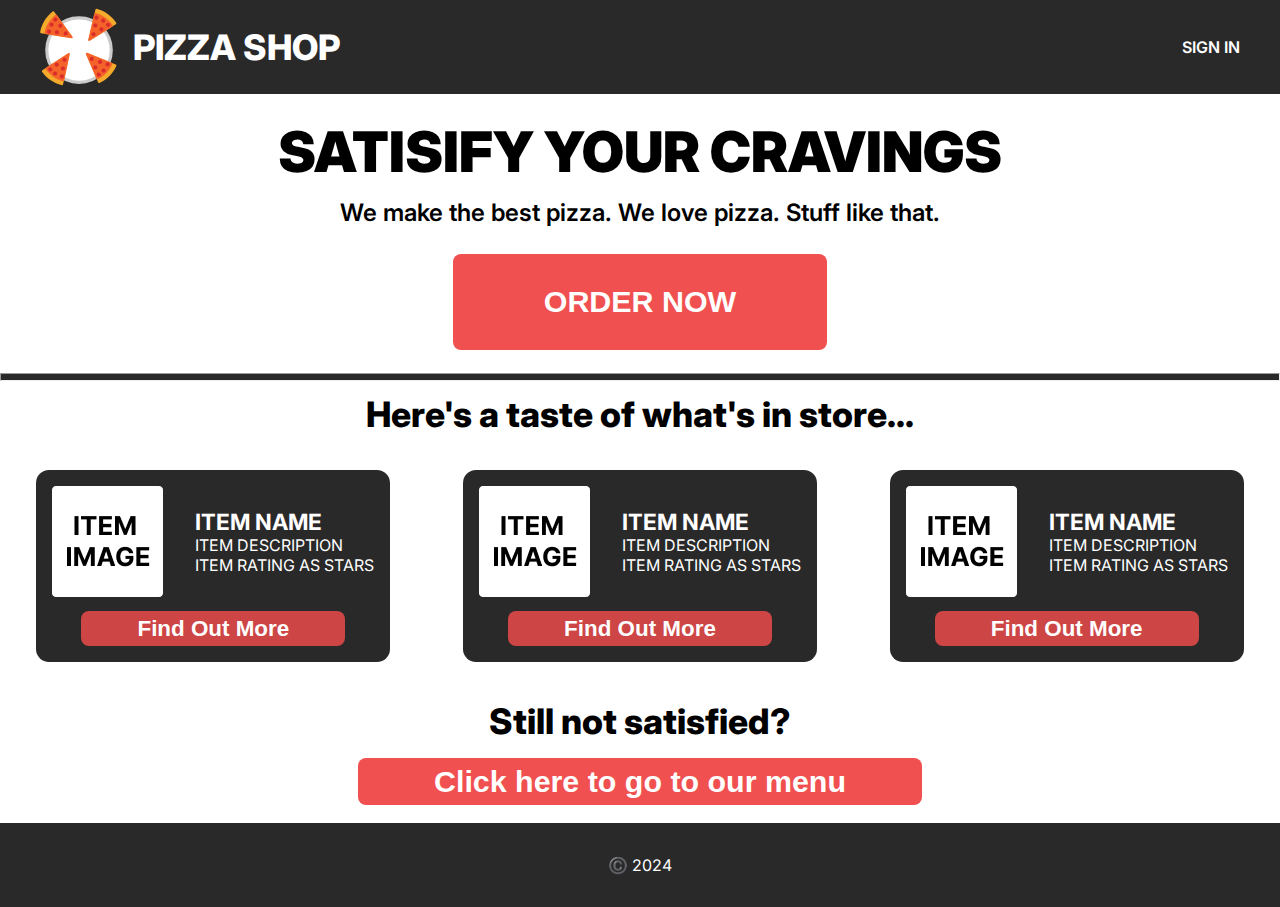
<file: index.html>
<!DOCTYPE html>
<html lang="en">

<head>
    <meta charset="UTF-8">
    <meta name="viewport" content="width=device-width, initial-scale=1">
    <title>Pizza Shop</title>
    <link rel="stylesheet" type="text/css" href="css/globals.css">
    <link rel="stylesheet" type="text/css" href="css/index.css">
    <script id="search-js" defer src="https://api.mapbox.com/search-js/v1.0.0-beta.24/web.js"></script>
</head>

<body>
    <header class="header">
        <div id="wordmark">
            <img src="images/logo.svg" alt="Pizza Shop Logo">
            <h2>PIZZA SHOP</h2>
        </div>
        <a class="sign-in-link" href="#">SIGN IN</a>
        <div class="modal user-modal">
            <form class="sign-in modal-content modal-form visible" aria-modal="true">
                <button class="modal-close">
                    <svg width="20" height="20" viewBox="0 0 20 20" fill="none" xmlns="http://www.w3.org/2000/svg">
                        <rect x="0.00012207" y="17.6777" width="25" height="2.5" rx="1"
                            transform="rotate(-45 0.00012207 17.6777)" fill="currentColor" />
                        <rect x="1.73669" width="25" height="2.5" rx="1" transform="rotate(44 1.73669 0)"
                            fill="currentColor" />
                    </svg>
                </button>
                <h1>Welcome Back</h1>
                <div class="sign-in modal-item">
                    <label for="email">Email</label>
                    <input type="email" id="sign-in-email" name="email" placeholder="john.doe@example.com">
                </div>
                <div class="sign-in modal-item">
                    <label for="password">Password</label>
                    <input type="password" id="sign-password" name="password" placeholder="Enter your password">
                </div>
                <button type="submit" id="sign-in-submit" class="modal-submit">Sign In</button>
                <p class="account-prompt sign-up">No account? <a href="#">Make an account
                        <u>here!</u></a></p>
            </form>
            <form class="sign-up modal-form">
                <button class="modal-close">
                    <svg width="20" height="20" viewBox="0 0 20 20" fill="none" xmlns="http://www.w3.org/2000/svg">
                        <rect x="0.00012207" y="17.6777" width="25" height="2.5" rx="1"
                            transform="rotate(-45 0.00012207 17.6777)" fill="currentColor" />
                        <rect x="1.73669" width="25" height="2.5" rx="1" transform="rotate(44 1.73669 0)"
                            fill="currentColor" />
                    </svg>
                </button>
                <h1>Sign up</h1>
                <div class="sign-up modal-item double">
                    <div class="modal-item">
                        <label for="first-name">First Name</label>
                        <input class="double-input" type="text" id="first-name" name="first-name" placeholder="John">
                    </div>
                    <div class="modal-item">
                        <label for="last-name">Last Name</label>
                        <input class="double-input" type="text" id="last-name" name="last-name" placeholder="Doe">
                    </div>
                </div>
                <div class="sign-up modal-item">
                    <label for="email">Email</label>
                    <input type="email" id="sign-up-email" name="email" placeholder="john.doe@example.com" required>
                </div>
                <div class="sign-up modal-item double">
                    <div class="modal-item">
                        <label for="password">Password</label>
                        <input class="double-input" type="password" id="sign-up-password" name="password"
                            placeholder="Enter your password">
                    </div>
                    <div class="modal-item">
                        <label for="confirm-password">Confirm Password</label>
                        <input class="double-input" type="password" id="sign-up-confirm-password"
                            name="confirm-password" placeholder="Re-enter your password">
                    </div>
                </div>
                <button type="submit" id="sign-up-submit" class="modal-submit">Submit</button>
                <p class="account-prompt sign-in">Already have an account? <a href="#">Sign
                        in <u>here!</u></a></p>
            </form>
        </div>
        <a id="signed-in" href="#">SIGNED IN AS: NAME</a>
    </header>

    <main>
        <div class="modal order-modal">
            <form method='get' onsubmit="return handleSubmit(this);" class="modal-content start-order">
                <button class="modal-close">
                    <svg width="20" height="20" viewBox="0 0 20 20" fill="none" xmlns="http://www.w3.org/2000/svg">
                        <rect x="0.00012207" y="17.6777" width="25" height="2.5" rx="1"
                            transform="rotate(-45 0.00012207 17.6777)" fill="currentColor" />
                        <rect x="1.73669" width="25" height="2.5" rx="1" transform="rotate(44 1.73669 0)"
                            fill="currentColor" />
                    </svg>
                </button>
                <h1 class="create-order-title">Select an order type:</h1>
                <button type="button" class="order-type-button">
                    <p>Choose one</p>
                    <svg width="18" height="11" viewBox="0 0 18 11" fill="none" xmlns="http://www.w3.org/2000/svg">
                        <path fill-rule="evenodd" clip-rule="evenodd"
                            d="M0.415638 2.2881C-0.126682 1.72872 -0.126682 0.932209 0.347847 0.423795C0.890177 -0.135483 1.73757 -0.135483 2.22906 0.3899L8.99127 7.55888L15.7534 0.3899C16.2619 -0.135483 17.0923 -0.118536 17.6516 0.423795C18.1431 0.915282 18.1092 1.72872 17.5837 2.2881L10.7369 9.55868C9.6352 10.7281 8.36415 10.7281 7.26262 9.55868L0.415638 2.2881Z"
                            fill="currentColor" />
                    </svg>
                </button>
                <ul class="order-type-options">
                    <li class="order-type-option" onclick="handleOption('Delivery')">Delivery</li>
                    <li class="order-type-option" onclick="handleOption('Take-out')">Take-out</li>
                </ul>
                <input class="address-autocomplete" type="text" name="address" id="address" autocomplete="address-line1"
                    placeholder="Start typing your address..." />
                <button type="button" class="modal-submit order-modal disabled">Submit</button>
            </form>
        </div>
        <div class="upper">
            <h1>SATISIFY YOUR CRAVINGS</h1>
            <p class="tag-line">We make the best pizza. We love pizza. Stuff like that.</p>
            <button class="cta-large">ORDER NOW</button>
        </div>
        <hr>
        <div class="lower">
            <h2 class="lower-title">Here's a taste of what's in store...</h2>
            <div class="menu-highlight-cards">
                <!-- Menu Card 1 -->
                <div class="menu-card">
                    <div class="menu-card-panel">
                        <img src="images/placeholder_image.png" alt="ITEM ALT" />
                        <div class="menu-card-details">
                            <h3>ITEM NAME</h3>
                            <p>ITEM DESCRIPTION</p>
                            <p>ITEM RATING AS STARS</p>
                        </div>
                    </div>
                    <button class="menu-highlight-card-button">Find Out More</button>
                </div>
                <!-- Menu Card 2 -->
                <div class="menu-card">
                    <div class="menu-card-panel">
                        <img src="images/placeholder_image.png" alt="ITEM ALT" />
                        <div class="menu-card-details">
                            <h3>ITEM NAME</h3>
                            <p>ITEM DESCRIPTION</p>
                            <p>ITEM RATING AS STARS</p>
                        </div>
                    </div>
                    <button class="menu-highlight-card-button">Find Out More</button>
                </div>
                <!-- Menu Card 3 -->
                <div class="menu-card">
                    <div class="menu-card-panel">
                        <img src="images/placeholder_image.png" alt="ITEM ALT" />
                        <div class="menu-card-details">
                            <h3>ITEM NAME</h3>
                            <p>ITEM DESCRIPTION</p>
                            <p>ITEM RATING AS STARS</p>
                        </div>
                    </div>
                    <button class="menu-highlight-card-button">Find Out More</button>
                </div>
            </div>

            <div class="go-to-menu">
                <h2>Still not satisfied?</h2>
                <button class="cta-long" onClick="location.href='/menu.html'">Click here to go to our menu</button>
            </div>
        </div>
    </main>

    <footer>
        <p>©️ 2024</p>
    </footer>

    <script src="scripts/global.js" defer></script>
    <script src="scripts/index.js" defer></script>
</body>

</html>
</file>
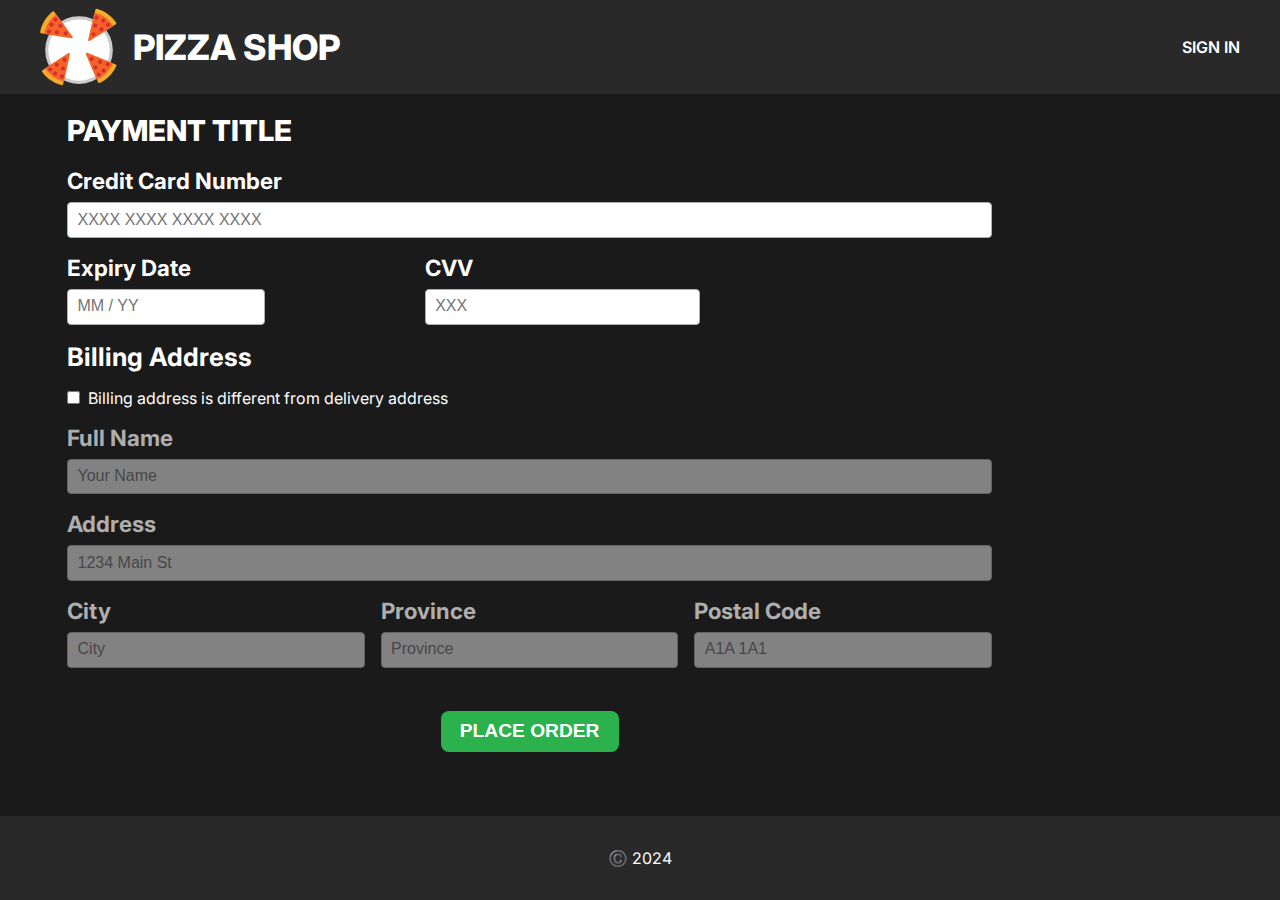
<file: checkout.html>
<!DOCTYPE html>
<html lang="en">

<head>
    <meta charset="UTF-8">
    <meta name="viewport" content="width=device-width, initial-scale=1">
    <title>Checkout | Pizza Shop</title>
    <link rel="stylesheet" type="text/css" href="css/globals.css">
    <link rel="stylesheet" type="text/css" href="css/checkout.css">
    <script src="scripts/checkout.js" defer></script>
</head>

<body>
    <header class="header">
        <div id="wordmark">
            <img src="images/logo.svg" alt="Pizza Shop Logo">
            <h2>PIZZA SHOP</h2>
        </div>
        <a class="sign-in" href="#">SIGN IN</a>
        <a id="signed-in" href="#">SIGNED IN AS: NAME</a>
    </header>
    <main class="order">
        <form class="form-wrapper" action = "/server/checkout_page.php" method ="POST" onsubmit="return validate()">
            <h1>PAYMENT TITLE</h1>
            <div class="payment form">
                <div class="payment form-item long">
                    <label for="cc">Credit Card Number</label>
                    <input type="text" id="cc" name="cc" placeholder="XXXX XXXX XXXX XXXX" onblur="validateCreditCardField(this)" onfocus="onFocused(this)" required>
                </div>
                <div class="payment form-item short">
                    <label for="exp">Expiry Date</label>
                    <input type="text" id="exp" name="exp" placeholder="MM / YY" onblur="validateExpirationDateField(this)" onfocus="onFocused(this)" required>
                </div>
                <div class="payment form-item">
                    <label for="cvv">CVV</label>
                    <input type="text" id="cvv" name="cvv" placeholder="XXX" onblur="validateCVVField(this)" onfocus="onFocused(this)" required>
                </div>
            </div>
            <div class="billing-address">
                <h2>Billing Address</h2>

                <div class="billing-prompt">
                    <input onclick="whenClicked()" type="checkbox" id="billing-checkbox" name="billing-checkbox">
                    <label for="billing-prompt">Billing address is different from delivery address</label>
                </div>

                <div class="billing form disabled">
                    <div class="billing form-item long">
                        <label for="name">Full Name</label>
                        <input type="text" id="name" name="name" placeholder="Your Name" onblur="validateNameField(this)" onfocus="onFocused(this)">
                    </div>
                    <div class="billing form-item long">
                        <label for="address">Address</label>
                        <input type="text" id="address" name="address" placeholder="1234 Main St" onblur="validateAddressField(this)" onfocus="onFocused(this)">
                    </div>
                    <div class="billing form-item">
                        <label for="city">City</label>
                        <input type="text" id="city" name="city" placeholder="City"onblur="validateCityField(this)" onfocus="onFocused(this)">
                    </div>
                    <div class="billing form-item">
                        <label for="province">Province</label>
                        <input type="text" id="province" name="province" placeholder="Province" onblur="validateProvinceField(this)" onfocus="onFocused(this)">
                    </div>
                    <div class="billing form-item">
                        <label for="postal">Postal Code</label>
                        <input type="text" id="postal" name="postal" placeholder="A1A 1A1" onblur="validatePostalField(this)" onfocus="onFocused(this)">
                    </div>
                </div>
            </div>
            <input type="submit" class="order-button" value="PLACE ORDER">
        </form>

        <div class="order-info">
            <div class="order-items">

                <div class="order-item">
                    <img src="images/placeholder_image.png" alt="ITEM ALT" />
                    <div class="order-item-info">
                        <h3>ITEM NAME</h3>
                        <p>$XX</p>
                        <p>QTY: X</p>
                    </div>
                </div>

                <div class="order-item">
                    <img src="images/placeholder_image.png" alt="ITEM ALT" />
                    <div class="order-item-info">
                        <h3>ITEM NAME</h3>
                        <p>$XX</p>
                        <p>QTY: X</p>
                    </div>
                </div>

                <div class="order-item">
                    <img src="images/placeholder_image.png" alt="ITEM ALT" />
                    <div class="order-item-info">
                        <h3>ITEM NAME</h3>
                        <p>$XX</p>
                        <p>QTY: X</p>
                    </div>
                </div>

                <div class="order-item">
                    <img src="images/placeholder_image.png" alt="ITEM ALT" />
                    <div class="order-item-info">
                        <h3>ITEM NAME</h3>
                        <p>$XX</p>
                        <p>QTY: X</p>
                    </div>
                </div>

                <div class="order-item">
                    <img src="images/placeholder_image.png" alt="ITEM ALT" />
                    <div class="order-item-info">
                        <h3>ITEM NAME</h3>
                        <p>$XX</p>
                        <p>QTY: X</p>
                    </div>
                </div>

            </div>
            <div class="order-details">
                <h2 class="order-details-title">ORDER DETAILS</h2>
                <div class="order-details-line">
                    <h3>TYPE</h3>
                    <p>DELIVERY</p>
                </div>
                <div class="order-details-line">
                    <h3>ETA</h3>
                    <p>XX:XX</p>
                </div>
                <div class="order-details-line total">
                    <h2>TOTAL</h2>
                    <h2>$XX</h2>
                </div>
            </div>
        </div>

    </main>
    <footer>
        <p>©️ 2024</p>
    </footer>
</body>

</html>
</file>
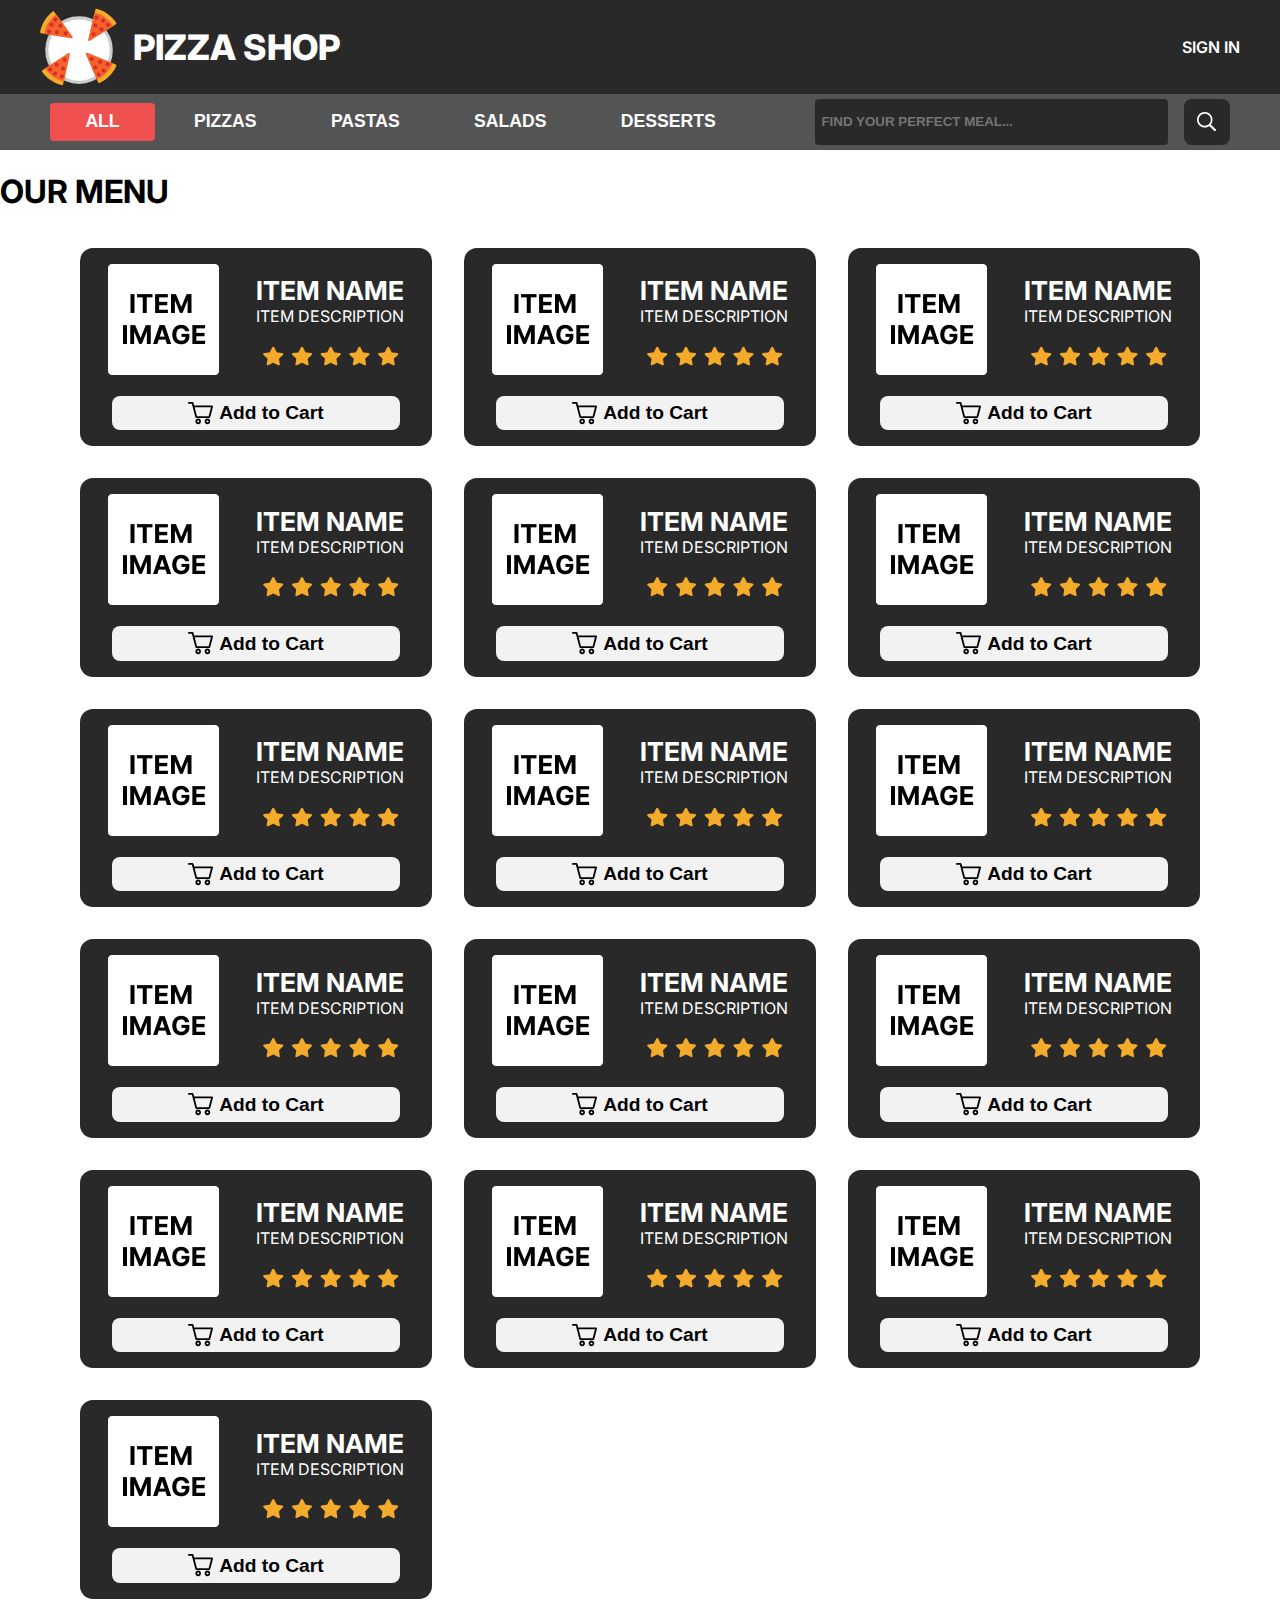
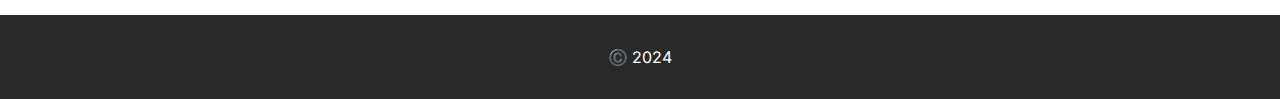
<file: menu.html>
<!DOCTYPE html>
<html lang="en">

<head>
    <meta charset="UTF-8">
    <meta name="viewport" content="width=device-width, initial-scale=1">
    <title>Menu | Pizza Shop</title>
    <link rel="stylesheet" type="text/css" href="css/globals.css">
    <link rel="stylesheet" type="text/css" href="css/menu.css">
    <link rel="stylesheet" type="text/css" href="css/reviews.css">
    <link rel="stylesheet" type="text/css" href="css/cart.css">
</head>

<body>
    <header class="header">
        <div id="wordmark">
            <img src="images/logo.svg" alt="Pizza Shop Logo">
            <h2>PIZZA SHOP</h2>
        </div>
        <a class="sign-in" href="#">SIGN IN</a>
        <a id="signed-in" href="#">SIGNED IN AS: NAME</a>
    </header>
    <main>
        <header class="menu-subheader">
            <div class="menu-options">
                <button class="menu-subheader-option selected">ALL</button>
                <button class="menu-subheader-option">PIZZAS</button>
                <button class="menu-subheader-option">PASTAS</button>
                <button class="menu-subheader-option">SALADS</button>
                <button class="menu-subheader-option">DESSERTS</button>
            </div>
            <form class="menu-search-wrapper" method="GET">
                <input class="menu-search" type="text" id="search" name="search"
                    placeholder="FIND YOUR PERFECT MEAL...">
                <button type="submit" class="menu-search-button">
                    <img src="images/search.svg" alt="Search Icon" />
                </button>
            </form>
        </header>
        <h1>OUR MENU</h1>
        <div class="menu">
            <div class="menu-cards">
                <div class="menu-card-wrapper">
                    <div class="menu-card">
                        <div class="menu-card-panel">
                            <img class="menu-card-image" src="images/placeholder_image.png" alt="ITEM ALT" />
                            <div class="menu-card-details">
                                <h3>ITEM NAME</h3>
                                <p>ITEM DESCRIPTION</p>
                            </div>
                            <img class="menu-card-stars" src="images/fivestars.svg" alt="Five Stars" />
                        </div>
                        <button class="menu-card-button">

                            <svg width="25" height="23" viewBox="0 0 25 23" fill="none"
                                xmlns="http://www.w3.org/2000/svg">
                                <path
                                    d="M10.1677 16.605C8.63475 16.605 7.3877 17.852 7.3877 19.3849C7.3877 20.9182 8.63475 22.1656 10.1677 22.1656C11.7005 22.1656 12.9477 20.9182 12.9477 19.3849C12.9477 17.852 11.7005 16.605 10.1677 16.605ZM10.1677 20.3693C9.62519 20.3693 9.18392 19.9276 9.18392 19.3848C9.18392 18.8424 9.62519 18.4011 10.1677 18.4011C10.7101 18.4011 11.1515 18.8424 11.1515 19.3848C11.1515 19.9276 10.7101 20.3693 10.1677 20.3693Z"
                                    fill="currentColor" />
                                <path
                                    d="M19.44 16.605C17.9071 16.605 16.6599 17.852 16.6599 19.3849C16.6599 20.9182 17.907 22.1656 19.44 22.1656C20.973 22.1656 22.2203 20.9182 22.2203 19.3849C22.2203 17.852 20.973 16.605 19.44 16.605ZM19.44 20.3693C18.8975 20.3693 18.4561 19.9276 18.4561 19.3848C18.4561 18.8424 18.8975 18.4011 19.44 18.4011C19.9826 18.4011 20.4241 18.8424 20.4241 19.3848C20.4241 19.9276 19.9827 20.3693 19.44 20.3693Z"
                                    fill="currentColor" />
                                <path
                                    d="M24.8123 3.9117C24.6423 3.69172 24.3799 3.56287 24.1019 3.56287H6.20009L5.44831 0.672028C5.34533 0.276259 4.988 0 4.57906 0H0.898112C0.402115 0 0 0.402115 0 0.898113C0 1.39411 0.402115 1.79623 0.898112 1.79623H3.88464L4.63031 4.66372C4.63402 4.67977 4.63821 4.69569 4.64276 4.71138L7.41578 15.3745C7.51876 15.7703 7.87609 16.0465 8.28503 16.0465H21.3225C21.7314 16.0465 22.0888 15.7703 22.1918 15.3745L24.9711 4.68695C25.0411 4.41812 24.9824 4.1318 24.8123 3.9117ZM20.6281 14.2505H8.97945L6.66723 5.35922H22.9404L20.6281 14.2505Z"
                                    fill="currentColor" />
                            </svg>

                            <span>Add to Cart</span>
                        </button>
                    </div>
                    <div class="menu-card-reviews">
                        <h1 class="reviews-title">ITEM REVIEWS</h1>
                        <div class="reviews">
                            <form class="review create-review-card">
                                <div class="create-review review-details">
                                    <input class="create-review-name" type="text" id="your-name" name="your-name"
                                        placeholder="Enter your name" />
                                    <div class="create-review-stars">
                                        <input class="radio-star" checked type="radio" id="star0" name="rating"
                                            value="0" autocomplete="off" />
                                        <label class="star-label hidden"></label>
                                        <input class="radio-star" type="radio" id="star1" name="rating" value="1" />
                                        <label class="star-label" for="star1" title="1 star">
                                            <svg class="star-svg" width="14" height="14" viewBox="0 0 14 14" fill="none"
                                                xmlns="http://www.w3.org/2000/svg">
                                                <path
                                                    d="M7.67591 0.420309L9.25493 3.61983C9.36474 3.84235 9.57705 3.99655 9.82265 4.03218L13.3536 4.54528C13.9721 4.63522 14.2189 5.3951 13.7715 5.8311L11.2165 8.32156C11.039 8.49474 10.9578 8.74442 10.9998 8.98886L11.6029 12.5055C11.7086 13.1214 11.062 13.591 10.5089 13.3004L7.35088 11.6402C7.13127 11.5249 6.86873 11.5249 6.64912 11.6402L3.49108 13.3004C2.93797 13.5913 2.2914 13.1214 2.39712 12.5055L3.00017 8.98886C3.04222 8.74442 2.96104 8.49474 2.78348 8.32156L0.228484 5.8311C-0.218911 5.3948 0.0278572 4.63493 0.646383 4.54528L4.17735 4.03218C4.42295 3.99655 4.63526 3.84235 4.74507 3.61983L6.32409 0.420309C6.60035 -0.140103 7.39936 -0.140103 7.67591 0.420309Z"
                                                    fill="currentColor" />
                                            </svg>
                                        </label>
                                        <input class="radio-star" type="radio" id="star2" name="rating" value="2" />
                                        <label class="star-label" for="star2" title="2 stars">

                                            <svg class="star-svg" width="14" height="14" viewBox="0 0 14 14" fill="none"
                                                xmlns="http://www.w3.org/2000/svg">
                                                <path
                                                    d="M7.67591 0.420309L9.25493 3.61983C9.36474 3.84235 9.57705 3.99655 9.82265 4.03218L13.3536 4.54528C13.9721 4.63522 14.2189 5.3951 13.7715 5.8311L11.2165 8.32156C11.039 8.49474 10.9578 8.74442 10.9998 8.98886L11.6029 12.5055C11.7086 13.1214 11.062 13.591 10.5089 13.3004L7.35088 11.6402C7.13127 11.5249 6.86873 11.5249 6.64912 11.6402L3.49108 13.3004C2.93797 13.5913 2.2914 13.1214 2.39712 12.5055L3.00017 8.98886C3.04222 8.74442 2.96104 8.49474 2.78348 8.32156L0.228484 5.8311C-0.218911 5.3948 0.0278572 4.63493 0.646383 4.54528L4.17735 4.03218C4.42295 3.99655 4.63526 3.84235 4.74507 3.61983L6.32409 0.420309C6.60035 -0.140103 7.39936 -0.140103 7.67591 0.420309Z"
                                                    fill="currentColor" />
                                            </svg>
                                        </label>
                                        <input class="radio-star" type="radio" id="star3" name="rating" value="3" />
                                        <label class="star-label" for="star3" title="3 stars">

                                            <svg class="star-svg" width="14" height="14" viewBox="0 0 14 14" fill="none"
                                                xmlns="http://www.w3.org/2000/svg">
                                                <path
                                                    d="M7.67591 0.420309L9.25493 3.61983C9.36474 3.84235 9.57705 3.99655 9.82265 4.03218L13.3536 4.54528C13.9721 4.63522 14.2189 5.3951 13.7715 5.8311L11.2165 8.32156C11.039 8.49474 10.9578 8.74442 10.9998 8.98886L11.6029 12.5055C11.7086 13.1214 11.062 13.591 10.5089 13.3004L7.35088 11.6402C7.13127 11.5249 6.86873 11.5249 6.64912 11.6402L3.49108 13.3004C2.93797 13.5913 2.2914 13.1214 2.39712 12.5055L3.00017 8.98886C3.04222 8.74442 2.96104 8.49474 2.78348 8.32156L0.228484 5.8311C-0.218911 5.3948 0.0278572 4.63493 0.646383 4.54528L4.17735 4.03218C4.42295 3.99655 4.63526 3.84235 4.74507 3.61983L6.32409 0.420309C6.60035 -0.140103 7.39936 -0.140103 7.67591 0.420309Z"
                                                    fill="currentColor" />
                                            </svg>
                                        </label>
                                        <input class="radio-star" type="radio" id="star4" name="rating" value="4" />
                                        <label class="star-label" for="star4" title="4 stars">

                                            <svg class="star-svg" width="14" height="14" viewBox="0 0 14 14" fill="none"
                                                xmlns="http://www.w3.org/2000/svg">
                                                <path
                                                    d="M7.67591 0.420309L9.25493 3.61983C9.36474 3.84235 9.57705 3.99655 9.82265 4.03218L13.3536 4.54528C13.9721 4.63522 14.2189 5.3951 13.7715 5.8311L11.2165 8.32156C11.039 8.49474 10.9578 8.74442 10.9998 8.98886L11.6029 12.5055C11.7086 13.1214 11.062 13.591 10.5089 13.3004L7.35088 11.6402C7.13127 11.5249 6.86873 11.5249 6.64912 11.6402L3.49108 13.3004C2.93797 13.5913 2.2914 13.1214 2.39712 12.5055L3.00017 8.98886C3.04222 8.74442 2.96104 8.49474 2.78348 8.32156L0.228484 5.8311C-0.218911 5.3948 0.0278572 4.63493 0.646383 4.54528L4.17735 4.03218C4.42295 3.99655 4.63526 3.84235 4.74507 3.61983L6.32409 0.420309C6.60035 -0.140103 7.39936 -0.140103 7.67591 0.420309Z"
                                                    fill="currentColor" />
                                            </svg>
                                        </label>
                                        <input class="radio-star" type="radio" id="star5" name="rating" value="5" />
                                        <label class="star-label" for="star5" title="5 stars">
                                            <svg class="star-svg" width="14" height="14" viewBox="0 0 14 14" fill="none"
                                                xmlns="http://www.w3.org/2000/svg">
                                                <path
                                                    d="M7.67591 0.420309L9.25493 3.61983C9.36474 3.84235 9.57705 3.99655 9.82265 4.03218L13.3536 4.54528C13.9721 4.63522 14.2189 5.3951 13.7715 5.8311L11.2165 8.32156C11.039 8.49474 10.9578 8.74442 10.9998 8.98886L11.6029 12.5055C11.7086 13.1214 11.062 13.591 10.5089 13.3004L7.35088 11.6402C7.13127 11.5249 6.86873 11.5249 6.64912 11.6402L3.49108 13.3004C2.93797 13.5913 2.2914 13.1214 2.39712 12.5055L3.00017 8.98886C3.04222 8.74442 2.96104 8.49474 2.78348 8.32156L0.228484 5.8311C-0.218911 5.3948 0.0278572 4.63493 0.646383 4.54528L4.17735 4.03218C4.42295 3.99655 4.63526 3.84235 4.74507 3.61983L6.32409 0.420309C6.60035 -0.140103 7.39936 -0.140103 7.67591 0.420309Z"
                                                    fill="currentColor" />
                                            </svg>
                                        </label>
                                    </div>
                                </div>
                                <textarea class="create-review-text" id="your-review" name="your-review"
                                    placeholder="Tell us what you think here!"></textarea>
                                <button type="submit" class="create-review-submit">SUBMIT</button>
                            </form>
                            <div class="review">
                                <div class="review-details">
                                    <h2>Peter J.</h2>
                                    <img src="images/fivestars.svg" alt="Five Stars" />
                                </div>
                                <p>Just absolutely demolished the salad. Loved it so much. Great job guys!</p>
                                <p class="review-date">2024-11-XX</p>
                            </div>

                            <div class="review">
                                <div class="review-details">
                                    <h2>Peter J.</h2>
                                    <img src="images/fivestars.svg" alt="Five Stars" />
                                </div>
                                <p>Just absolutely demolished the salad. Loved it so much. Great job guys!</p>
                                <p class="review-date">2024-11-XX</p>
                            </div>

                            <div class="review">
                                <div class="review-details">
                                    <h2>Peter J.</h2>
                                    <img src="images/fivestars.svg" alt="Five Stars" />
                                </div>
                                <p>Just absolutely demolished the salad. Loved it so much. Great job guys!</p>
                                <p class="review-date">2024-11-XX</p>
                            </div>

                            <div class="review">
                                <div class="review-details">
                                    <h2>Peter J.</h2>
                                    <img src="images/fivestars.svg" alt="Five Stars" />
                                </div>
                                <p>Just absolutely demolished the salad. Loved it so much. Great job guys!</p>
                                <p class="review-date">2024-11-XX</p>
                            </div>

                        </div>
                    </div>
                </div>

                <div class="menu-card-wrapper">
                    <div class="menu-card">
                        <div class="menu-card-panel">
                            <img class="menu-card-image" src="images/placeholder_image.png" alt="ITEM ALT" />
                            <div class="menu-card-details">
                                <h3>ITEM NAME</h3>
                                <p>ITEM DESCRIPTION</p>
                            </div>
                            <img class="menu-card-stars" src="images/fivestars.svg" alt="Five Stars" />
                        </div>
                        <button class="menu-card-button">
                            <img src="images/checkout.svg" alt="Cart Icon" />
                            <span>Add to Cart</span></button>
                    </div>
                </div>

                <div class="menu-card-wrapper">
                    <div class="menu-card">
                        <div class="menu-card-panel">
                            <img class="menu-card-image" src="images/placeholder_image.png" alt="ITEM ALT" />
                            <div class="menu-card-details">
                                <h3>ITEM NAME</h3>
                                <p>ITEM DESCRIPTION</p>
                            </div>
                            <img class="menu-card-stars" src="images/fivestars.svg" alt="Five Stars" />
                        </div>
                        <button class="menu-card-button">
                            <img src="images/checkout.svg" alt="Cart Icon" />
                            <span>Add to Cart</span></button>
                    </div>
                </div>

                <div class="menu-card-wrapper">
                    <div class="menu-card">
                        <div class="menu-card-panel">
                            <img class="menu-card-image" src="images/placeholder_image.png" alt="ITEM ALT" />
                            <div class="menu-card-details">
                                <h3>ITEM NAME</h3>
                                <p>ITEM DESCRIPTION</p>
                            </div>
                            <img class="menu-card-stars" src="images/fivestars.svg" alt="Five Stars" />
                        </div>
                        <button class="menu-card-button">
                            <img src="images/checkout.svg" alt="Cart Icon" />
                            <span>Add to Cart</span></button>
                    </div>
                </div>

                <div class="menu-card-wrapper">
                    <div class="menu-card">
                        <div class="menu-card-panel">
                            <img class="menu-card-image" src="images/placeholder_image.png" alt="ITEM ALT" />
                            <div class="menu-card-details">
                                <h3>ITEM NAME</h3>
                                <p>ITEM DESCRIPTION</p>
                            </div>
                            <img class="menu-card-stars" src="images/fivestars.svg" alt="Five Stars" />
                        </div>
                        <button class="menu-card-button">
                            <img src="images/checkout.svg" alt="Cart Icon" />
                            <span>Add to Cart</span></button>
                    </div>
                </div>

                <div class="menu-card-wrapper">
                    <div class="menu-card">
                        <div class="menu-card-panel">
                            <img class="menu-card-image" src="images/placeholder_image.png" alt="ITEM ALT" />
                            <div class="menu-card-details">
                                <h3>ITEM NAME</h3>
                                <p>ITEM DESCRIPTION</p>
                            </div>
                            <img class="menu-card-stars" src="images/fivestars.svg" alt="Five Stars" />
                        </div>
                        <button class="menu-card-button">
                            <img src="images/checkout.svg" alt="Cart Icon" />
                            <span>Add to Cart</span></button>
                    </div>
                </div>

                <div class="menu-card-wrapper">
                    <div class="menu-card">
                        <div class="menu-card-panel">
                            <img class="menu-card-image" src="images/placeholder_image.png" alt="ITEM ALT" />
                            <div class="menu-card-details">
                                <h3>ITEM NAME</h3>
                                <p>ITEM DESCRIPTION</p>
                            </div>
                            <img class="menu-card-stars" src="images/fivestars.svg" alt="Five Stars" />
                        </div>
                        <button class="menu-card-button">
                            <img src="images/checkout.svg" alt="Cart Icon" />
                            <span>Add to Cart</span></button>
                    </div>
                </div>

                <div class="menu-card-wrapper">
                    <div class="menu-card">
                        <div class="menu-card-panel">
                            <img class="menu-card-image" src="images/placeholder_image.png" alt="ITEM ALT" />
                            <div class="menu-card-details">
                                <h3>ITEM NAME</h3>
                                <p>ITEM DESCRIPTION</p>
                            </div>
                            <img class="menu-card-stars" src="images/fivestars.svg" alt="Five Stars" />
                        </div>
                        <button class="menu-card-button">
                            <img src="images/checkout.svg" alt="Cart Icon" />
                            <span>Add to Cart</span></button>
                    </div>
                </div>

                <div class="menu-card-wrapper">
                    <div class="menu-card">
                        <div class="menu-card-panel">
                            <img class="menu-card-image" src="images/placeholder_image.png" alt="ITEM ALT" />
                            <div class="menu-card-details">
                                <h3>ITEM NAME</h3>
                                <p>ITEM DESCRIPTION</p>
                            </div>
                            <img class="menu-card-stars" src="images/fivestars.svg" alt="Five Stars" />
                        </div>
                        <button class="menu-card-button">
                            <img src="images/checkout.svg" alt="Cart Icon" />
                            <span>Add to Cart</span></button>
                    </div>
                </div>

                <div class="menu-card-wrapper">
                    <div class="menu-card">
                        <div class="menu-card-panel">
                            <img class="menu-card-image" src="images/placeholder_image.png" alt="ITEM ALT" />
                            <div class="menu-card-details">
                                <h3>ITEM NAME</h3>
                                <p>ITEM DESCRIPTION</p>
                            </div>
                            <img class="menu-card-stars" src="images/fivestars.svg" alt="Five Stars" />
                        </div>
                        <button class="menu-card-button">
                            <img src="images/checkout.svg" alt="Cart Icon" />
                            <span>Add to Cart</span></button>
                    </div>
                </div>

                <div class="menu-card-wrapper">
                    <div class="menu-card">
                        <div class="menu-card-panel">
                            <img class="menu-card-image" src="images/placeholder_image.png" alt="ITEM ALT" />
                            <div class="menu-card-details">
                                <h3>ITEM NAME</h3>
                                <p>ITEM DESCRIPTION</p>
                            </div>
                            <img class="menu-card-stars" src="images/fivestars.svg" alt="Five Stars" />
                        </div>
                        <button class="menu-card-button">
                            <img src="images/checkout.svg" alt="Cart Icon" />
                            <span>Add to Cart</span></button>
                    </div>
                </div>

                <div class="menu-card-wrapper">
                    <div class="menu-card">
                        <div class="menu-card-panel">
                            <img class="menu-card-image" src="images/placeholder_image.png" alt="ITEM ALT" />
                            <div class="menu-card-details">
                                <h3>ITEM NAME</h3>
                                <p>ITEM DESCRIPTION</p>
                            </div>
                            <img class="menu-card-stars" src="images/fivestars.svg" alt="Five Stars" />
                        </div>
                        <button class="menu-card-button">
                            <img src="images/checkout.svg" alt="Cart Icon" />
                            <span>Add to Cart</span></button>
                    </div>
                </div>

                <div class="menu-card-wrapper">
                    <div class="menu-card">
                        <div class="menu-card-panel">
                            <img class="menu-card-image" src="images/placeholder_image.png" alt="ITEM ALT" />
                            <div class="menu-card-details">
                                <h3>ITEM NAME</h3>
                                <p>ITEM DESCRIPTION</p>
                            </div>
                            <img class="menu-card-stars" src="images/fivestars.svg" alt="Five Stars" />
                        </div>
                        <button class="menu-card-button">
                            <img src="images/checkout.svg" alt="Cart Icon" />
                            <span>Add to Cart</span></button>
                    </div>
                </div>

                <div class="menu-card-wrapper">
                    <div class="menu-card">
                        <div class="menu-card-panel">
                            <img class="menu-card-image" src="images/placeholder_image.png" alt="ITEM ALT" />
                            <div class="menu-card-details">
                                <h3>ITEM NAME</h3>
                                <p>ITEM DESCRIPTION</p>
                            </div>
                            <img class="menu-card-stars" src="images/fivestars.svg" alt="Five Stars" />
                        </div>
                        <button class="menu-card-button">
                            <img src="images/checkout.svg" alt="Cart Icon" />
                            <span>Add to Cart</span></button>
                    </div>
                </div>

                <div class="menu-card-wrapper">
                    <div class="menu-card">
                        <div class="menu-card-panel">
                            <img class="menu-card-image" src="images/placeholder_image.png" alt="ITEM ALT" />
                            <div class="menu-card-details">
                                <h3>ITEM NAME</h3>
                                <p>ITEM DESCRIPTION</p>
                            </div>
                            <img class="menu-card-stars" src="images/fivestars.svg" alt="Five Stars" />
                        </div>
                        <button class="menu-card-button">
                            <img src="images/checkout.svg" alt="Cart Icon" />
                            <span>Add to Cart</span></button>
                    </div>
                </div>

                <div class="menu-card-wrapper">
                    <div class="menu-card">
                        <div class="menu-card-panel">
                            <img class="menu-card-image" src="images/placeholder_image.png" alt="ITEM ALT" />
                            <div class="menu-card-details">
                                <h3>ITEM NAME</h3>
                                <p>ITEM DESCRIPTION</p>
                            </div>
                            <img class="menu-card-stars" src="images/fivestars.svg" alt="Five Stars" />
                        </div>
                        <button class="menu-card-button">
                            <img src="images/checkout.svg" alt="Cart Icon" />
                            <span>Add to Cart</span></button>
                    </div>
                </div>
            </div>

            <div class="cart">
                <h2>YOUR CART</h2>
                <div class="cart-items">
                    <div class="cart-item">
                        <img src="images/placeholder_image.png" alt="ITEM ALT" />
                        <div class="cart-detail">
                            <h3>ITEM NAME</h3>
                            <p>$XX</p>
                            <p>QTY: X</p>
                        </div>
                    </div>

                    <div class="cart-item">
                        <img src="images/placeholder_image.png" alt="ITEM ALT" />
                        <div class="cart-detail">
                            <h3>ITEM NAME</h3>
                            <p>$XX</p>
                            <p>QTY: X</p>
                        </div>
                    </div>

                    <div class="cart-item">
                        <img src="images/placeholder_image.png" alt="ITEM ALT" />
                        <div class="cart-detail">
                            <h3>ITEM NAME</h3>
                            <p>$XX</p>
                            <p>QTY: X</p>
                        </div>
                    </div>

                    <div class="cart-item">
                        <img src="images/placeholder_image.png" alt="ITEM ALT" />
                        <div class="cart-detail">
                            <h3>ITEM NAME</h3>
                            <p>$XX</p>
                            <p>QTY: X</p>
                        </div>
                    </div>
                </div>
                <div class="cart-total">
                    <h2>TOTAL</h2>
                    <h2>$XX</h2>
                </div>
                <button class="cart-checkout">Checkout</button>
            </div>

        </div>
    </main>
    <footer>
        <p>©️ 2024</p>
    </footer>
    <script>
    </script>
</body>

</html>
</file>
<file: css/globals.css>
@import url('https://fonts.googleapis.com/css2?family=Inter:ital,opsz,wght@0,14..32,100..900;1,14..32,100..900&display=swap');

body,
html {
    height: 100%;
    width: 100%;
}

textarea::placeholder,
body {
    font-family: "Inter";
}

body {
    display: grid;
    grid-template-rows: auto 1fr auto;
    margin: 0;
}

.no-scroll {
    overflow: hidden;
}

.header,
footer {
    background-color: #292929;
    color: white;
    display: flex;
    align-items: center;
    justify-content: space-between;
    padding: 0 2em;
    margin: 0;
}

footer {
    padding: 1em;
    justify-content: center;
}

header li {
    list-style-type: none;
    display: inline;
}

header a {
    text-decoration: none;
    color: white;
    margin: 0.5rem;
    justify-self: center;
    font-weight: 600;
}

header h2 {
    font-size: 2.2em;
    font-weight: 800;
    text-align: center;
    margin: 0;
}

button {
    background-color: #F15050;
    color: white;
    border: none;
    border-radius: 8px;
}

button:hover {
    cursor: pointer;
    background-color: #a73e3e;
}


#signed-in {
    display: none;
    /* Hide this unless user is signed in */
}

#wordmark {
    display: flex;
    margin: 0.5rem;
    gap: 1em;
}

#wordmark img {
    width: 5vw;
}

#wordmark h2 {
    text-align: center;
    align-self: center;
}

.hidden {
    display: none;
}

.has-error {
    border: 2px solid red !important;
}

.modal {
    display: none;
    position: absolute;
    z-index: 1;
    width: 100%;
    height: 100%;
    left: 50%;
    top: 50%;
    transform: translate(-50%, -50%);
    overflow: auto;
    background-color: rgb(0, 0, 0);
    background-color: rgba(0, 0, 0, 0.4);
    flex-direction: column;
    align-content: center;
    justify-content: center;
}

.modal.visible {
    display: flex;
}

.modal-close {
    background-color: transparent;
    color: white;
    font-size: 2em;
    align-self: end;
    justify-self: end;
    margin: 0.5em;
    padding: 0;
    margin: 0;
}

.modal-close:hover {
    background-color: transparent;
    color: grey;
}

.modal-content {
    background-color: #292929;
    border-radius: 13px;
    padding: 2em;
    width: 30%;
    text-align: center;
    align-self: center;
}

.modal-form {
    display: none;
}

.modal-form.visible {
    display: grid;
}

.modal-content h1 {
    text-align: center;
    font-weight: 700;
    color: white;
    margin: 0;
    margin-bottom: 0.8em;
}

.modal-item {
    display: flex;
    flex-direction: column;
    gap: 0.5em;
    flex-shrink: 1;
}

.sign-up.modal-item,
.sign-in.modal-item {
    margin-bottom: 1em;
}

.modal-item label {
    text-align: left;
}

.double {
    flex-direction: row;
    justify-content: space-between;
}

.account-prompt {
    margin: 0;
    padding: 0;
}

.account-prompt a {
    margin: 0;
    padding: 0;
}

.modal-submit {
    background-color: #F15050;
    color: white;
    border: none;
    border-radius: 8px;
    padding: 0.5em;
    font-weight: 600;
    font-size: 1.6em;
    margin-top: 1em;
    margin-bottom: 0.5em;
    align-self: end;
}

.sign-in.modal-item label {
    color: white;
    font-weight: 600;
}

.modal-item input {
    border-radius: 4px;
    border: 1.5px solid #AEAEAE;
    padding: 0.7em;
}

.modal-item p {
    color: white;
    font-weight: 600;
    align-self: center;
    justify-self: center;
}

.modal-form p>a {
    color: #F15050;
}

.error-message {
    padding: 0;
    margin: 0;
}

@media only screen and (max-width: 1500px) {
    #wordmark img {
        width: 6vw;
    }

    .double {
        flex-direction: column;
    }
}

@media only screen and (max-width: 1200px) {
    #wordmark img {
        width: 7vw;
    }
}

@media only screen and (max-width: 1000px) {
    #wordmark img {
        width: 10vw;
    }
}

@media only screen and (max-width: 600px) {
    header h2 {
        font-size: 1.8em;
    }

    .tag-line {
        font-size: 1.2em;
        margin: 0.5em;
    }

    #wordmark img {
        width: 12vw;
    }
}

@media only screen and (max-width: 430px) {
    .header {
        padding: 0 1em;
    }

    #wordmark h2 {
        font-size: 1.6em;
    }

    #wordmark img {
        display: none;
    }
}
</file>
<file: css/index.css>
main {
    margin-top: 1.5em;
}

main h1 {
    font-size: 3.5em;
    font-weight: 900;
    text-align: center;
    margin: 0;
}

main h2 {
    font-size: 2.2em;
    font-weight: 800;
    text-align: center;
    margin: 0;
}

main hr {
    height: 6px;
    background-color: #292929;
}

main p {
    margin: 0.5em 0;
}

select {
    appearance: none;
    /* remove default arrow */
}

.start-order {
    display: flex;
    flex-direction: column;
}

.order-type-button {
    padding: 0.7em 1em;
    text-align: left;
    display: flex;
    justify-content: space-between;
    align-items: center;
    font-size: 1.2em;
}


.order-type-button p {
    margin: 0;
}

.order-type-options {
    display: none;
    background-color: #292929;
    color: white;
    border: none;
    outline: none;
    border-radius: 5px;
    padding: 1em 0;
    gap: 0.5em;
    margin: 0;
    flex-direction: column;
    justify-content: start;
    text-align: left;
    align-content: start;
    list-style-type: none;
    box-shadow: 5px 5px 10px rgba(0, 0, 0, 0.5);
}

.order-type-options.visible {
    display: flex;
}

.order-type-option {
    padding: 0.3em 0.7em;
    margin: 0;
}

.order-type-option:hover {
    cursor: pointer;
    background-color: #3D3D3D;
}

.modal-submit.disabled {
    background-color: #A14040;
    color: #B2B2B2;
    cursor: not-allowed;
}

.address-autocomplete {
    display: none;
    outline: none;
    border: none;
    border-radius: 8px;
    margin-top: 2em;
    padding: 1em 9em 1em 1em;
    background-color: #545454;
    color: white;
}

.address-autocomplete::placeholder {
    color: #E1E1E1;
    font-size: 1.1em;
}

.address-autocomplete.visible {
    display: block;
}

.upper {
    display: grid;
    justify-content: center;

}

.lower {
    display: grid;
    grid-template-rows: auto 2fr 1fr;
}

.lower-title {
    padding: 0.1em 0;
}

.tag-line {
    text-align: center;
    font-size: 1.5em;
    font-weight: 600;
}

.cta-large {
    font-size: 1.9em;
    font-weight: 700;
    justify-self: center;
    padding: 1em 3em 1em 3em;
    margin: 0.5em 0;
}

.cta-long {
    padding: 0.2em 2.5em;
    font-size: 1.9em;
    font-weight: 700;
    margin-bottom: 0.4em;
}

.go-to-menu {
    justify-self: center;
    align-self: center;
    display: flex;
    flex-direction: column;
    gap: 1em;
}

.menu-highlight-cards {
    display: flex;
    justify-content: space-around;
}

.menu-card {
    background-color: #292929;
    color: white;
    padding: 1em;
    margin: 2em;
    border-radius: 13px;
    display: flex;
    flex-direction: column;
    align-items: center;
    gap: 0.9em;
}

.menu-card h3 {
    font-size: 1.4em;
    font-weight: 700;
}

.menu-card h3,
.menu-card p {
    margin: 0;
    padding: 0;
}

.menu-card-panel {
    display: flex;
    gap: 2em;
    align-items: center;
}

.menu-highlight-card-button {
    background-color: #CD4545;
    font-weight: 700;
    font-size: 1.4em;
    padding: 0.2em 2.5em;
}
</file>
<file: css/checkout.css>
main {
    padding: 0 0 0 3.2em;
}

h1 {
    font-weight: 800;
    font-size: 1.8em;
}

h2 {
    margin: 0;
    padding: 0;
    font-size: 1.6em;
}

h3 {
    margin: 0;
    padding: 0;
}

.checkout {
    display: grid;
    grid-template-columns: 2fr 1fr;
    gap: 2em;
}

.order {
    display: grid;
    /* flex-direction: column; */
    grid-template-rows: 2fr 1fr;
    background-color: #1A1A1A;
    overflow: hidden;
    justify-items: center;
    color: white;
}

.order-items {
    display: flex;
    flex-direction: column;
    overflow-y: auto;
    margin: 3em 1em 0 1em;
    max-height: 40vh;
    padding: 0 1em;
    width: 28em;
}

.order-items::-webkit-scrollbar {
    width: 8px;
}

.order-items::-webkit-scrollbar-track {
    background: #292929;
}

.order-items::-webkit-scrollbar-thumb {
    background: #FFF;
    border-radius: 7px;
}

.order-items::-webkit-scrollbar-thumb:hover {
    background: #E6E6E6;
}

.order-item {
    display: flex;
    justify-content: space-between;
    border-bottom: 3px solid white;
}

.order-item img {
    width: 5em;
    height: 5em;
    border-radius: 8px;
    align-self: center;
}

.order-detail {
    display: grid;
    grid-template-rows: 1fr 1fr;
    grid-template-columns: 1fr 1fr;
    padding-left: 1em;
}

.order-detail h3 {
    grid-column-start: 1;
    grid-column-end: 3;
    margin: 2em 0 0 0;
}

.order-summary {
    display: flex;
    flex-direction: column;
    justify-content: space-between;
    width: 90%
        /* grid-template-columns: 1fr; */
        /* grid-template-rows: repeat(4, 1fr); */
}

.order-summary-title {
    align-self: center;
    justify-self: center;
}

.order-summary-line {
    display: flex;
    justify-content: space-between;
    padding: 0 1em;
}

.order-summary-line h3 {
    font-size: 1em;
    color: #D7D7D7;
}

.order-summary-line p {
    margin: 0;
    padding: 0;
    color: #A3A3A3;
    font-weight: 500;
}

.order-summary-line.order-total {
    margin-bottom: 2em;
    padding-bottom: 1em;
    border-bottom: 4px solid #FFF;
}

.form-wrapper {
    display: grid;
    padding: 0 18em 0 1em;
}

.order-button {
    background-color: #2BB24D;
    color: white;
    border: none;
    border-radius: 8px;
    padding: 0.5em 1em;
    font-size: 1.2em;
    font-weight: 700;
    margin: 1.4em 0 1.4em 0;
    justify-self: center;
}

.form {
    display: grid;
    grid-template-columns: 1fr 1fr 1fr;
    gap: 1em;
}

.form.disabled {
    pointer-events: none;
}

.form.disabled label {
    color: #AEAEAE;
}

.form.disabled input {
    opacity: 0.5;
    background-color: #EAEAEA;
}

.form-item {
    display: flex;
    flex-direction: column;
    gap: 0.5em;
}

.form-item.long {
    grid-column: span 3;
}

.form-item.short {
    padding-right: 9em;
}

.form-item label {
    font-weight: 700;
    font-size: 1.4em;
}

input[type=text] {
    border-radius: 4px;
    border: 1.5px solid #AEAEAE;
    padding: 0.7em;
}

input[type=checkbox] {
    accent-color: #F15050
}

input::placeholder {
    font-size: 1.2em;
}

.payment.form {
    margin: 0 0 1em 0;
}

.billing.form {
    grid-template-rows: 1fr 1fr 1fr;
    margin: 1em 0 1em 0;
}

.billing-prompt {
    flex-direction: row;
    grid-column: span 2;
    align-self: center;
    margin-top: 1em;
}

.billing-prompt input {
    margin: 0 0.3em 0 0;
}


@media only screen and (max-width: 1600px) {}
</file>
<file: css/menu.css>
main {
    max-height: 100%;
}

.menu,
.menu-title {
    padding: 0 4em;
}

.menu-title h1 {
    margin-bottom: 0.3em;
}

.menu {
    max-height: 100%;
}

.menu-subheader {
    background-color: #545454;
    display: flex;
    gap: 5em;
    justify-content: center;
    align-items: center;
    padding: 0.3em;
    position: sticky;
    top: 0;
}

.menu-subheader-option {
    background-color: #545454;
    color: white;
    font-weight: 700;
    font-size: 1.3em;
    border: none;
    border-radius: 4px;
    padding: 0.5em 2em;
}

.menu-search-wrapper {
    display: flex;
    justify-content: center;
    gap: 1em;
}

.menu-search {
    background-color: #292929;
    color: white;
    border: none;
    border-radius: 4px;
    width: 25em;
    padding: 1em 1em 1em 0.5em;
}

.menu-search::placeholder {
    font-weight: 700;
}

.menu-search:focus {
    outline: none;
    border: none;
}

.menu-search-tip {
    color: #00AFFF;
    font-size: 0.8em;
    margin: 0;
    display: none;
    text-decoration: underline;
}

.menu-search-tip:hover {
    cursor: pointer;
}

.menu-search-tip.visible {
    display: block;
}

.menu-search-button {
    background-color: #292929;
    padding: 1em;
    display: flex;
    align-items: center;
    justify-content: center;
}

.menu-search-button:hover {
    cursor: pointer;
    background-color: #3A3A3A;
}

.selected {
    background-color: #F15050;
}

.menu-subheader-option:hover {
    cursor: pointer;
    background-color: #a73e3e;
}

.menu-cards {
    display: grid;
    grid-template-columns: repeat(4, 1fr);
    max-height: 100%;
}

.menu-card-wrapper {
    background-color: #292929;
    color: white;
    padding: 1em 1em 1em 1em;
    margin: 1em;
    border-radius: 13px;
    align-items: center;
    gap: 0.5em;
    display: grid;
    justify-content: center;
}

.menu-card {
    display: grid;
    grid-template-rows: 2fr 1fr;
    align-items: center;
    justify-content: center;
    align-self: center;
    justify-self: center;
}

.menu-card-wrapper:hover {
    cursor: pointer;
    background-color: #3A3A3A;
}

.menu-card h3 {
    font-size: 26px;
    font-weight: 700;
}

.menu-card h3,
.menu-card p {
    margin: 0;
    padding: 0;
}

.menu-card-panel {
    display: grid;
    grid-template-columns: 1fr 1fr;
    grid-template-rows: 2fr 1fr;
    align-items: center;
}

.menu-card-image {
    grid-row: span 2;
}

.menu-card-stars {
    align-self: center;
    justify-self: center;
    width: 100%;
}

.menu-card-button {
    background-color: #F2F2F2;
    color: black;
    font-size: 1.2em;
    font-weight: 700;
    padding: 0.3em 4em;
    justify-self: center;
    align-self: end;
    display: flex;
    align-items: center;
    justify-content: center;
    gap: 0.3em;
}

.menu-card-button:hover {
    cursor: pointer;
    background-color: #d9d9d9;
}

@media only screen and (max-width: 1560px) {
    .menu-cards {
        grid-template-columns: repeat(3, 1fr);
    }
}

@media only screen and (max-width: 1350px) {
    .menu-subheader {
        gap: 4em;
    }

    .menu-subheader-option {
        font-size: 1.1em;
    }

}

@media only screen and (max-width: 1210px) {
    .menu-cards {
        grid-template-columns: repeat(2, 1fr);
    }

    .menu-subheader {
        gap: 3em;
    }

    .menu-search {
        padding: 1em 0.1em 1em 0.5em;
        width: 14em;
    }

    .menu-search::placeholder {
        font-size: 0.9em;
    }
}

@media only screen and (max-width: 1023px) {
    .menu-cards {
        grid-template-columns: 1fr 1fr;
    }

    .menu {
        padding: 0 1em;
    }

    .menu-subheader {
        gap: 2em;
    }

    .menu-subheader {
        justify-content: space-between;

    }

    .menu-options {
        display: none !important;
    }

    .mobile.menu-popout {
        display: flex;
        justify-content: center;
        align-items: center;
        background-color: transparent;
        padding: 0.5em;
        margin: 0 0.5em;
    }

    .mobile.menu-subheader {
        display: none;
        flex-direction: column;
        background-color: #545454;
        padding-top: 0.5em;
    }

    .mobile.menu-subheader.visible {
        display: flex;
    }

    .mobile.menu-subheader .menu-subheader-option {
        border: 2px #F15050 solid;
        font-weight: 500;
        width: 100%;
    }

    .mobile.menu-subheader .menu-subheader-option:hover {
        background-color: #F15050;
    }

}

@media only screen and (max-width: 754px) {
    .menu-cards {
        grid-template-columns: 1fr;
    }

    .menu-card-button {
        padding: 0.3em 2em;
    }
}

/* Set these to hidden by default */
.menu-card-reviews {
    display: none;
}

.cart {
    display: none;
}
</file>
<file: css/reviews.css>
.menu-card-wrapper.expanded {
    grid-row: span 3;
    grid-template-columns: 2fr;
    grid-template-rows: 1fr 2fr;
    background-color: #292929;
    border-radius: 13px;
    row-gap: 1em;
    max-height: 100%;
}

.menu-card-wrapper.expanded .menu-card,
.review p {
    padding: 0;
    margin: 0;
}

.menu-card-wrapper.expanded .menu-card-reviews {
    display: flex;
    align-self: start;
    flex-direction: column;
    gap: 1em;
    grid-column: span 2;
    color: white;
    margin: 0 1em;
    max-height: 100%;
}

.menu-card-wrapper.expanded>.menu-card>.menu-card-button {
    background-color: #2BB24D;
    color: white;
}

.menu-card-wrapper.expanded>.menu-card>.menu-card-button:hover {
    background-color: #289844;
}

.reviews {
    display: flex;
    flex-direction: column;
    gap: 1em;
    padding: 0 0.5em;
    /* should be able to scroll the reviews instead of overwhelming the screen */
    max-height: 40vh;
    overflow-y: auto;
}

/* The following creates a custom scrollbar for the inside of the element
sets the background to black, sets the scrollbar itself to white
and makes it darker on hover. */
.reviews::-webkit-scrollbar {
    width: 8px;
}

.reviews::-webkit-scrollbar-track {
    background: #292929;
}

.reviews::-webkit-scrollbar-thumb {
    background: #FFF;
    border-radius: 7px;
}

.reviews::-webkit-scrollbar-thumb:hover {
    background: #E6E6E6;
}

.review {
    display: flex;
    flex-direction: column;
    gap: 0.8em;
    background-color: #FFF;
    color: #000;
    border-radius: 13px;
    padding: 0.9em 1.2em;
}

.review h2 {
    margin: 0;
    padding: 0;
}

.review-button {
    margin: 0;
    background-color: #FFF;
    color: #000;
    font-weight: 700;
}

.review-details {
    display: flex;
    justify-content: space-between;
}

@media only screen and (max-width: 2000px) {
    .create-review.review-details {
        flex-direction: column;
        gap: 0.3em;
    }
}

.review-details p {
    margin: 0;
    padding: 0;
}


.reviews-title {
    margin: 0;
    padding: 0;
    font-size: 1.7em;
}

.review-date {
    font-size: 0.8em;
    color: #666;
}

.create-review-name,
.create-review-text {
    border: 1px solid #C3C3C3;
    border-radius: 4px;
    resize: none;
}


.create-review-name::placeholder,
.create-review-text::placeholder {
    color: #A1A1A1;
}

.create-review-name {
    margin: 0.3em 0 0.3em 0;
}

.create-review-submit {
    margin: 0 8em;
    padding: 0.3em 0.5em;
    font-weight: 700;
    align-self: center;
}

.create-review-stars {
    display: flex;
    justify-content: center;
    align-self: center;
    gap: 0.5em;
    width: max-content;
    position: relative;
}

.star-label.hidden {
    display: none;
}

.star-label {
    display: inline-flex;
    justify-content: center;
    align-items: center;

}

/* this looks for every selected star,
and sets all the following ones to be unselected */

.radio-star:checked+.star-label~.star-label * {
    fill: none;
    stroke: #000;
    stroke-width: 0.5px;
}

.radio-star {
    position: fixed;
    opacity: 0;
    width: 0;
}

.star-label svg path {
    fill: #F4AA2A;
    stroke: none;
    stroke-width: none;
}
</file>
<file: css/cart.css>
.menu.with-cart .cart {
    display: block;
    background-color: #292929;
    text-align: center;
    color: white;
    border-radius: 13px;
    padding: 1em;
    margin: 0;
    position: sticky;
    width: 375px;
    height: 770px;
    left: 1660px;
    top: 70px;
    float: left;

}

.cart-items {
    display: grid;
    grid-template-rows: auto;
    gap: 1em;
}

.cart-item {
    display: flex;
    justify-content: center;
    gap: 4.5em;
    border-top: 2.5px solid #C6C6C6;
}

.cart-total {
    display: flex;
    justify-content: space-around;
    gap: 12em;
    border-bottom: 4.5px solid #D9D9D9;
}

.cart-checkout {
    padding: 1em;
    font-weight: 600;
    font-size: 1em;
    margin-top: 1.7em;
    background-color: #2BB24D;
}

.cart-checkout:hover {
    background-color: #1e8c3f;
}

.cart-detail {
    display: grid;
    grid-template-rows: 1fr 1fr;
    grid-template-columns: 1fr 1fr;
    text-align: left;
}

.cart-detail h3 {
    margin: 0;
    margin-top: 2em;
    padding: 0;
    grid-column-start: 1;
    grid-column-end: 3;
}

.cart-detail p {
    margin: 0;
    padding: 0;
}

.cart-item img {
    max-height: 75px;
    align-self: center;
    border-radius: 13px;
}


.menu.with-cart {
    display: grid;
    grid-template-columns: 4fr 1fr !important;
    gap: 3em;
}

.menu.with-cart .menu-cards {
    grid-template-columns: repeat(3, 1fr);
}
</file>
